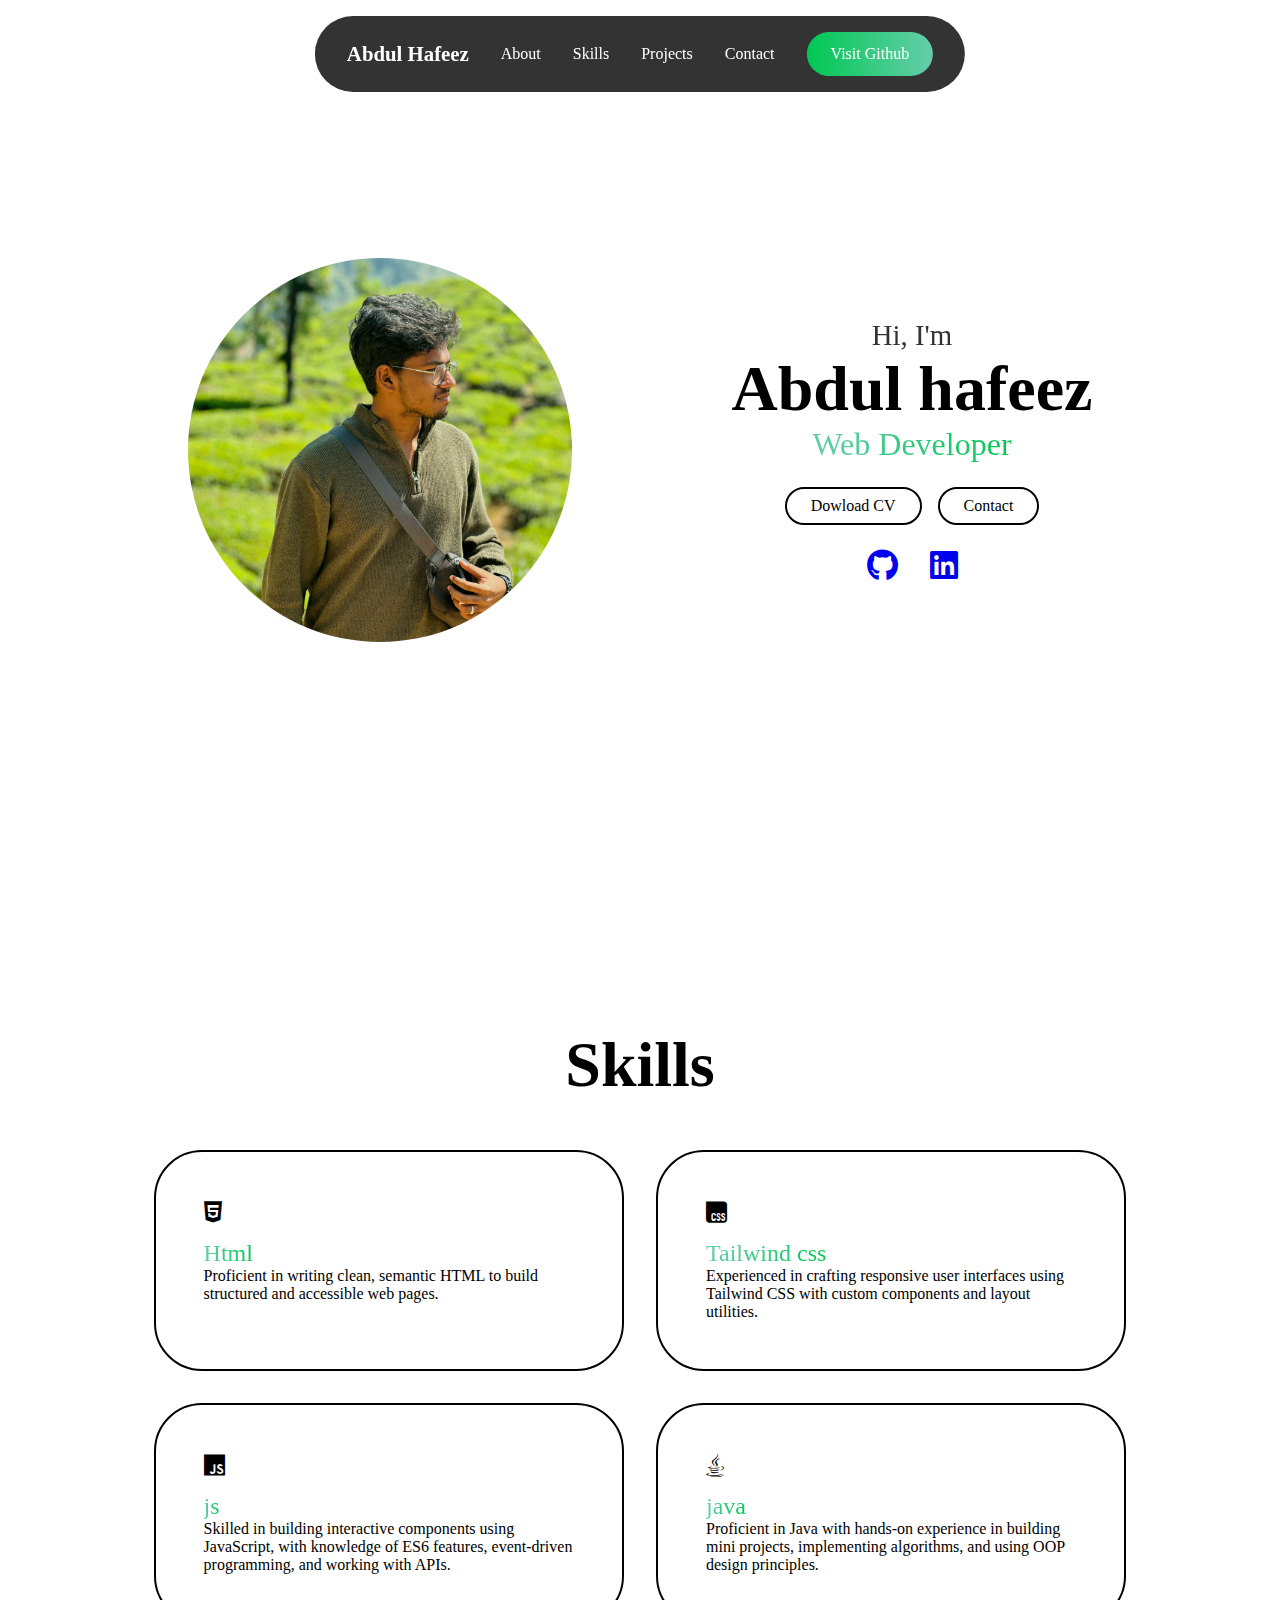
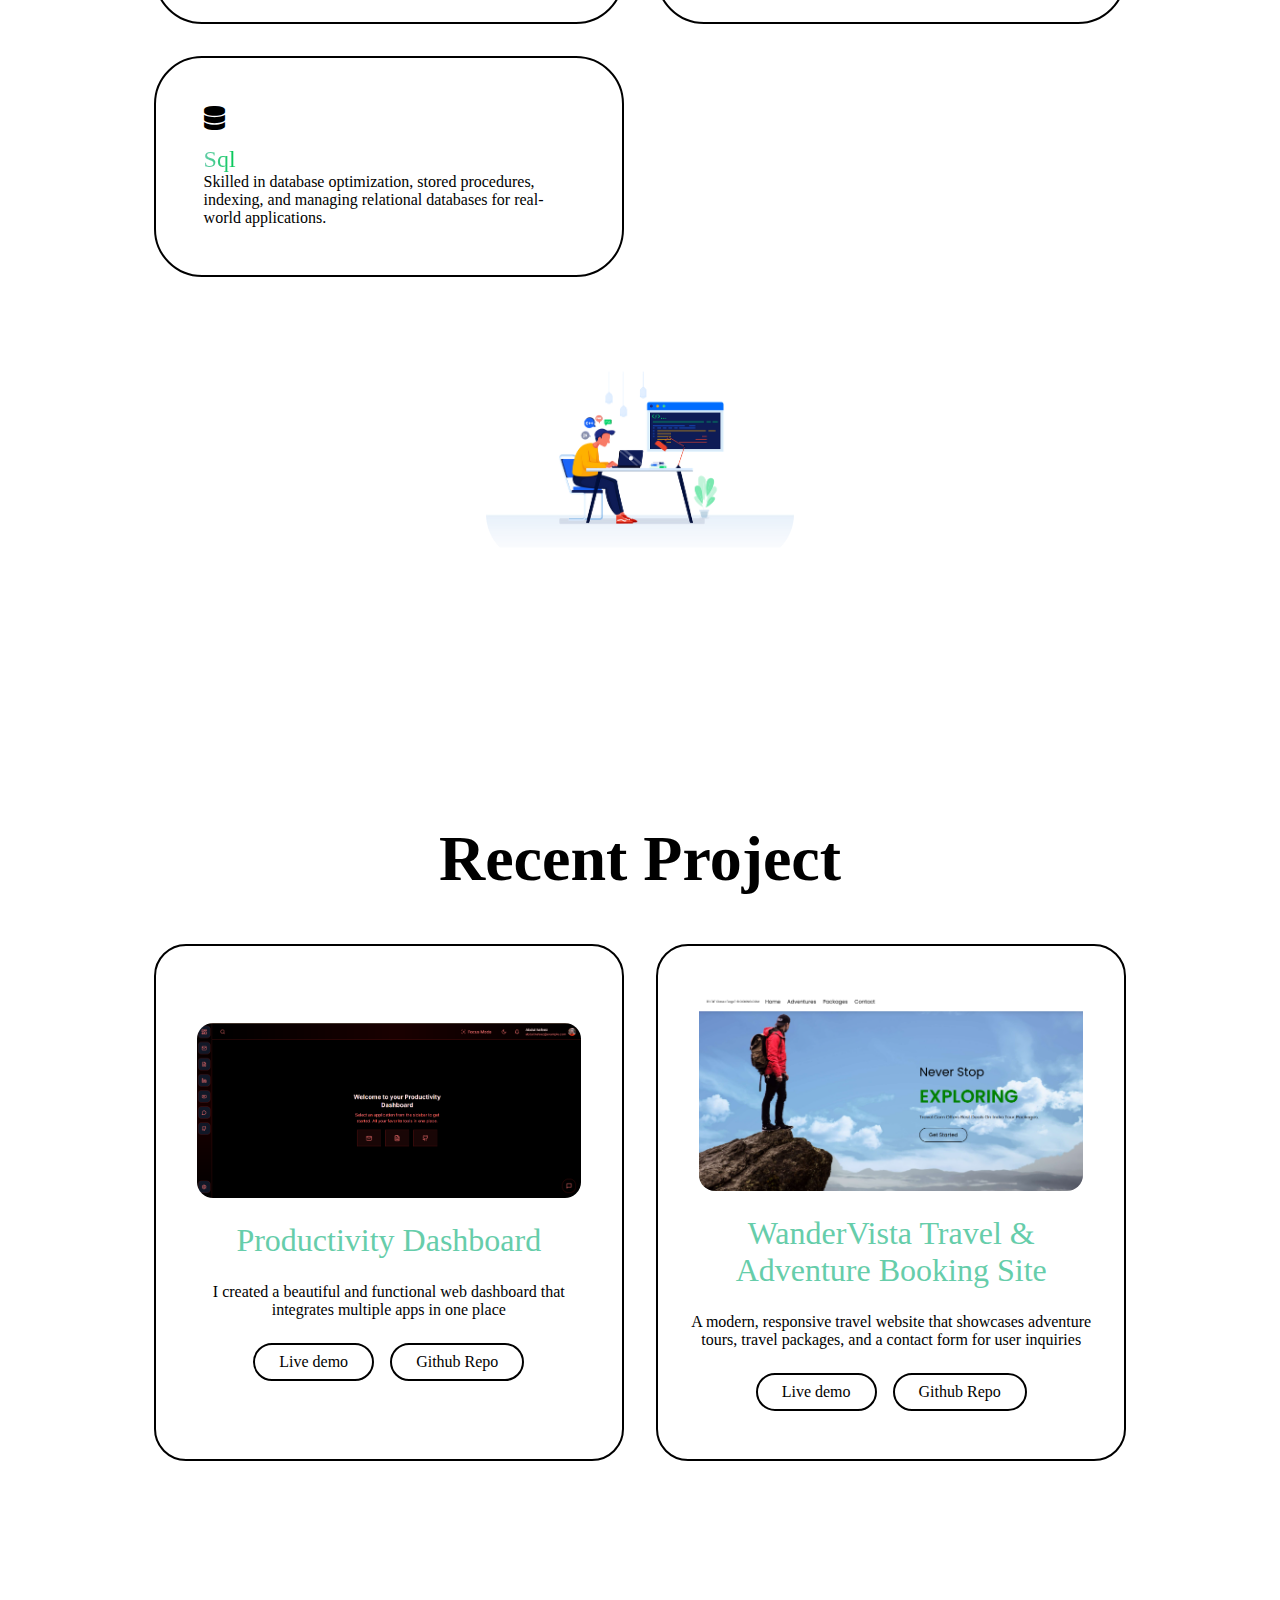
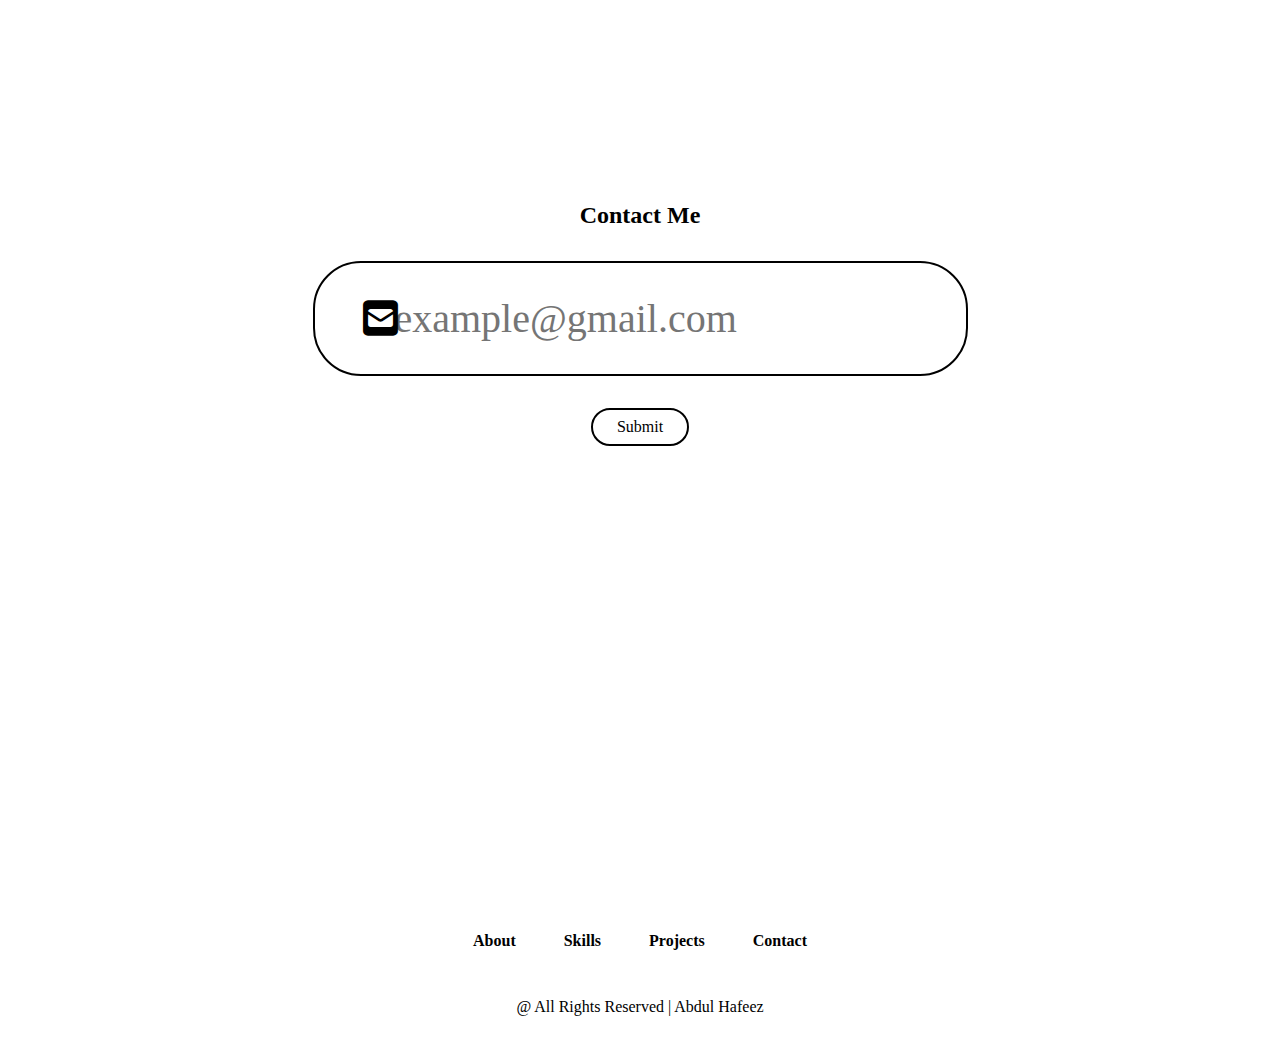
<file: index.html>
<!DOCTYPE html>
<html lang="en">
<head>
  <meta charset="UTF-8" />
  <meta name="viewport" content="width=device-width, initial-scale=1.0" />
  <title>My Portfolio</title>
  <link rel="stylesheet" href="style.css" />
  <link rel="stylesheet" href="https://cdnjs.cloudflare.com/ajax/libs/font-awesome/6.7.2/css/all.min.css"/>
 

</head>
<body>
    

  <header class="header">
    <a href="#" class="logo"><span>Abdul Hafeez</span></a>

    <ul class="nav-links">
        <li>
            <a href="#about">About</a>
        </li>

        <li>
            <a href="#skills">Skills</a>
        </li>

        <li>
            <a href="#project">Projects</a>
        </li>

        <li>
            <a href="#contact">Contact</a>
        </li>
    </ul>

    <i class="fa-solid fa-bars" id="menu-icon" ></i>


    <button class="visit-btn">Visit Github</button>
  </header>

  <section id="about" class="about">
    <div class="about-container">
        <img src="imgportfolio.jpg" alt="">

        <div class="info-box">
            <div class="text">
                <h3>Hi, I'm</h3>
                <h1>Abdul hafeez</h1>
                <span>Web Developer</span>
            </div>

            <div class="btn-group">
                <div class="btn">Dowload CV</div>
                <div class="btn">Contact</div>
            </div>

            <div class="socials">
              <a href="https://github.com/Haf21eez" target="_blank">
                <i class="fa-brands fa-github"></i>
              </a>
                <a href="https://linkedin.com/in/yourusername" target="_blank">
                <i class="fa-brands fa-linkedin"></i>
                </a>
            </div>

        </div>
    </div>

  </section>

  <section id="skills" class="skills">
    <h2 class ="section-title">Skills</h2>

    <div class="skills-info">

        <div class="grid">
            <div class="grid-card">
                <i class="fa-brands fa-html5"></i>

                <span>Html</span>
                <p>Proficient in writing clean, semantic HTML to build structured and accessible web pages.</p>

            </div>
            <div class="grid-card">
                <i class="fa-brands fa-css"></i>

                <span>Tailwind css</span>
                <p>Experienced in crafting responsive user interfaces using Tailwind CSS with custom components and layout utilities.</p>
                
            </div>
            <div class="grid-card">
                <i class="fa-brands fa-js"></i>

                <span>js</span>
                <p>Skilled in building interactive components using JavaScript, with knowledge of ES6 features, event-driven programming, and working with APIs.</p>
                
            </div>
            <div class="grid-card">
                <i class="fa-brands fa-java"></i>
                

                <span>java</span>
                <p>Proficient in Java with hands-on experience in building mini projects, implementing algorithms, and using OOP design principles.</p>
                
            </div>
            <div class="grid-card">
                <i class="fa-solid fa-database"></i>

                <span>Sql</span>
                <p>Skilled in database optimization, stored procedures, indexing, and managing relational databases for real-world applications.</p>
                
            </div>
        </div>
        <div class="skills-image">
            <img src="imgportfolio2.webp" alt="">
        </div> 

        

    </div>
  </section>

  <section id="project" class="project">

    <h2 class="section-title">Recent Project</h2>

    <div class="project-grid">

        <div class="project-card">
            <img src="imgporfolio3.png" alt="">
            <h3>Productivity Dashboard</h3>
            <p>I created a beautiful and functional web dashboard that integrates multiple apps in one place</p>
            <div class="btn-group">
                <div class="btn">Live demo</div>
                <div class="btn">Github Repo</div>
            </div>
        </div>
        <div class="project-card">
            <img src="imgportfolio4.png" alt="">
            <h3>WanderVista Travel & Adventure Booking Site</h3>
            <p>A modern, responsive travel website that showcases adventure tours, travel packages, and a contact form for user inquiries</p>
            <div class="btn-group">
                <div class="btn">Live demo</div>
                <div class="btn">Github Repo</div>
            </div>
        </div>

    </div>
  </section>

  <section id="contact" class="contact">
    <div class="input-box">
        <h2 class="contact">Contact Me</h2>

        <div class="input">
            <input type="text" placeholder="example@gmail.com">
            <i class="fa-solid fa-square-envelope"></i>
        </div>

        <div class="btn">Submit</div>
    </div>

  </section>

  <footer >

    <ul>
        <li>
            <a href="#about">About</a>
        </li>
    
        <li>
            <a href="#skills">Skills</a>
        </li>

        <li>
            <a href="#project"> Projects</a>
        </li>
    
    
        <li>
            <a href="#contact">Contact</a>
        </li>
    </ul>
    <p class="copyright">@ All Rights Reserved | Abdul Hafeez</p>
  </footer>

   <script src="script.js"></script>


</body>
</html>
</file>
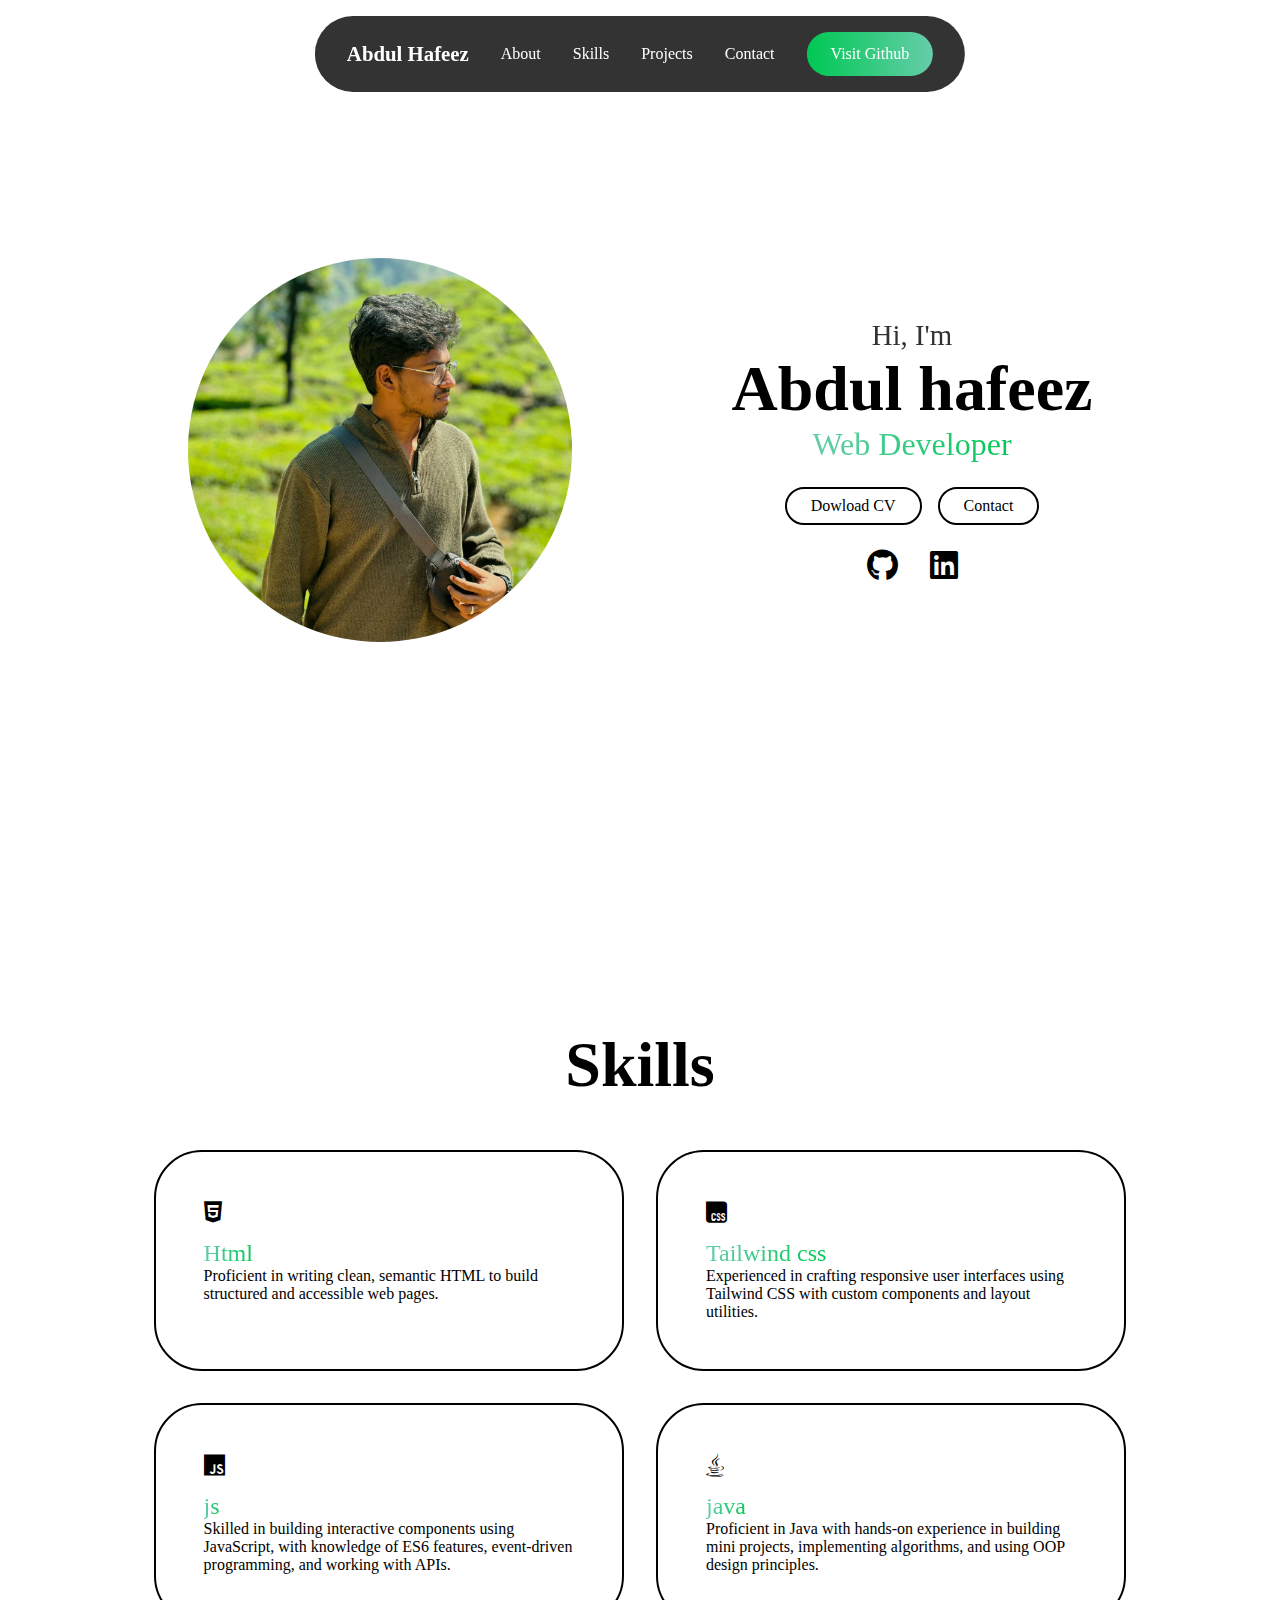
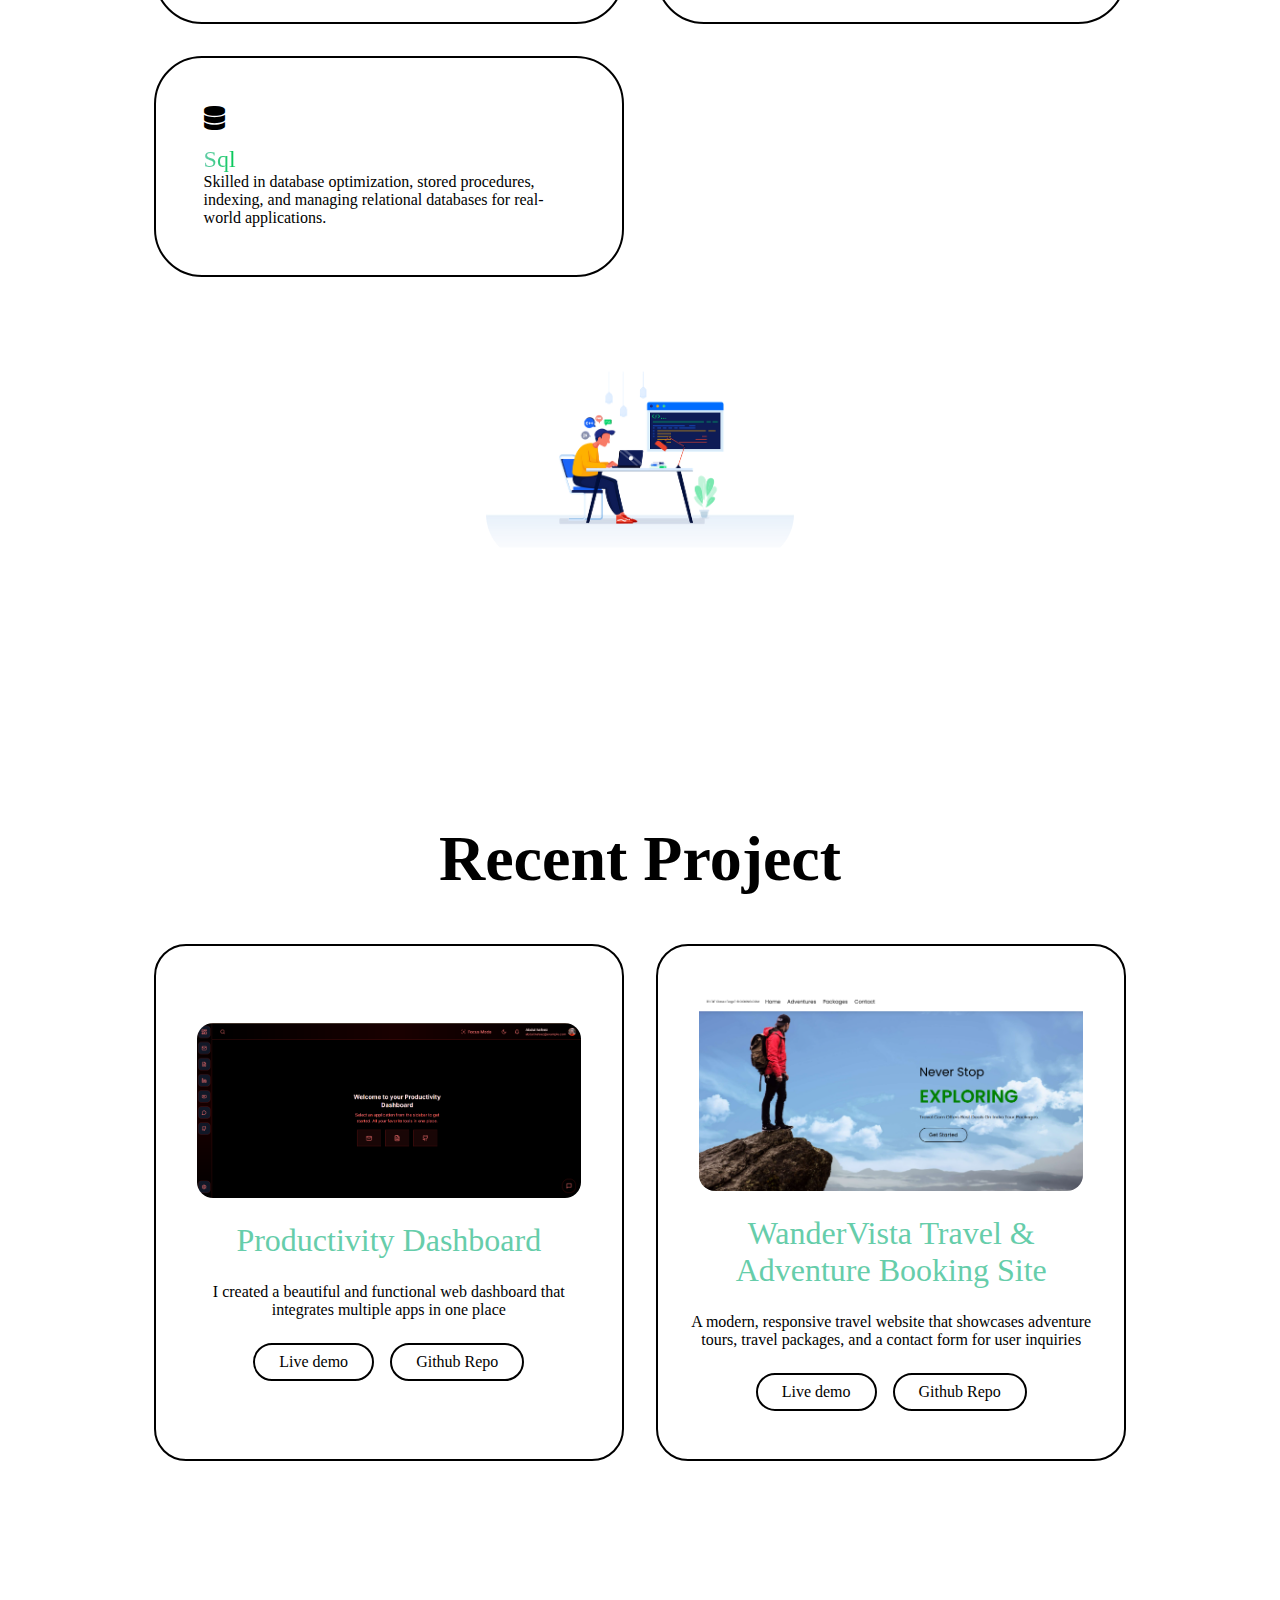
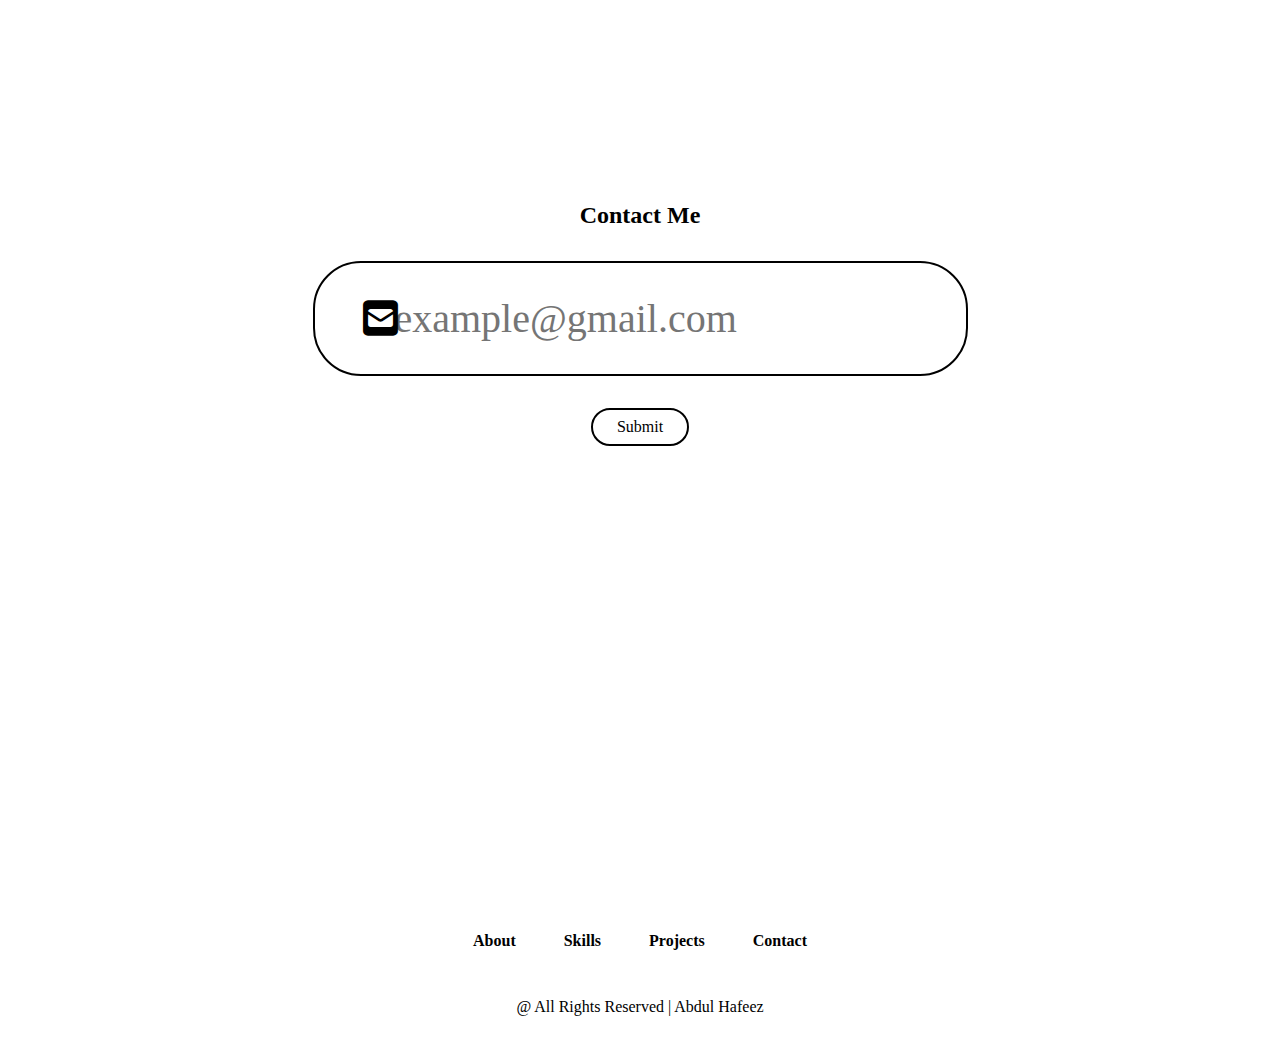
<file: Portfolio/index.html>
<!DOCTYPE html>
<html lang="en">
<head>
  <meta charset="UTF-8" />
  <meta name="viewport" content="width=device-width, initial-scale=1.0" />
  <title>My Portfolio</title>
  <link rel="stylesheet" href="style.css" />
  <link rel="stylesheet" href="https://cdnjs.cloudflare.com/ajax/libs/font-awesome/6.7.2/css/all.min.css"/>
 

</head>
<body>
    

  <header class="header">
    <a href="#" class="logo"><span>Abdul Hafeez</span></a>

    <ul class="nav-links">
        <li>
            <a href="#about">About</a>
        </li>

        <li>
            <a href="#skills">Skills</a>
        </li>

        <li>
            <a href="#project">Projects</a>
        </li>

        <li>
            <a href="#contact">Contact</a>
        </li>
    </ul>

    <i class="fa-solid fa-bars" id="menu-icon" ></i>


    <button class="visit-btn">Visit Github</button>
  </header>

  <section id="about" class="about">
    <div class="about-container">
        <img src="imgportfolio.jpg" alt="">

        <div class="info-box">
            <div class="text">
                <h3>Hi, I'm</h3>
                <h1>Abdul hafeez</h1>
                <span>Web Developer</span>
            </div>

            <div class="btn-group">
                <div class="btn">Dowload CV</div>
                <div class="btn">Contact</div>
            </div>

            <div class="socials">
                <i class="fa-brands fa-github"></i>
                <i class="fa-brands fa-linkedin"></i>

            </div>

        </div>
    </div>

  </section>

  <section id="skills" class="skills">
    <h2 class ="section-title">Skills</h2>

    <div class="skills-info">

        <div class="grid">
            <div class="grid-card">
                <i class="fa-brands fa-html5"></i>

                <span>Html</span>
                <p>Proficient in writing clean, semantic HTML to build structured and accessible web pages.</p>

            </div>
            <div class="grid-card">
                <i class="fa-brands fa-css"></i>

                <span>Tailwind css</span>
                <p>Experienced in crafting responsive user interfaces using Tailwind CSS with custom components and layout utilities.</p>
                
            </div>
            <div class="grid-card">
                <i class="fa-brands fa-js"></i>

                <span>js</span>
                <p>Skilled in building interactive components using JavaScript, with knowledge of ES6 features, event-driven programming, and working with APIs.</p>
                
            </div>
            <div class="grid-card">
                <i class="fa-brands fa-java"></i>
                

                <span>java</span>
                <p>Proficient in Java with hands-on experience in building mini projects, implementing algorithms, and using OOP design principles.</p>
                
            </div>
            <div class="grid-card">
                <i class="fa-solid fa-database"></i>

                <span>Sql</span>
                <p>Skilled in database optimization, stored procedures, indexing, and managing relational databases for real-world applications.</p>
                
            </div>
        </div>
        <div class="skills-image">
            <img src="imgportfolio2.webp" alt="">
        </div> 

        

    </div>
  </section>

  <section id="project" class="project">

    <h2 class="section-title">Recent Project</h2>

    <div class="project-grid">

        <div class="project-card">
            <img src="imgporfolio3.png" alt="">
            <h3>Productivity Dashboard</h3>
            <p>I created a beautiful and functional web dashboard that integrates multiple apps in one place</p>
            <div class="btn-group">
                <div class="btn">Live demo</div>
                <div class="btn">Github Repo</div>
            </div>
        </div>
        <div class="project-card">
            <img src="imgportfolio4.png" alt="">
            <h3>WanderVista Travel & Adventure Booking Site</h3>
            <p>A modern, responsive travel website that showcases adventure tours, travel packages, and a contact form for user inquiries</p>
            <div class="btn-group">
                <div class="btn">Live demo</div>
                <div class="btn">Github Repo</div>
            </div>
        </div>

    </div>
  </section>

  <section id="contact" class="contact">
    <div class="input-box">
        <h2 class="contact">Contact Me</h2>

        <div class="input">
            <input type="text" placeholder="example@gmail.com">
            <i class="fa-solid fa-square-envelope"></i>
        </div>

        <div class="btn">Submit</div>
    </div>

  </section>

  <footer >

    <ul>
        <li>
            <a href="#about">About</a>
        </li>
    
        <li>
            <a href="#skills">Skills</a>
        </li>

        <li>
            <a href="#project"> Projects</a>
        </li>
    
    
        <li>
            <a href="#contact">Contact</a>
        </li>
    </ul>
    <p class="copyright">@ All Rights Reserved | Abdul Hafeez</p>
  </footer>

   <script src="script.js"></script>


</body>
</html>
</file>
<file: style.css>
* {
  margin: 0;
  padding: 0;
  box-sizing: border-box;
  font-family:'Poppins';
  text-decoration: none;
  scroll-behavior: smooth;
  list-style: none;
}


header {
  position: fixed;
  top: 1rem;
  left: 50%;
  transform: translateX(-50%);
  display: flex;
  align-items: center;
  justify-content: center;
  gap: 5rem;
  background-color: rgba(0, 0, 0, 0.8);
  backdrop-filter: blur(8px);
  color: white;
  padding: 0.5rem 1.5rem;
  border-radius: 3rem;
  z-index: 1000;

}
.logo{
    color:white;
    font-size: 1.3rem;
    font-weight: 600;
    text-wrap: nowrap;
    transition: 0.3s ease-in-out;

}
.logo:hover{
    transform: scale(1.1);
}
.nav-links{
    display: flex;
    gap: 2rem;
}
li a {
    position: relative;
    color: white;
    font-weight: 300;
}
li a::before{
    position: absolute;
    content: '';
    width: 0;
    width: 0;
    height: 5px;
    top: 25px;
    border-radius: 1rem;
    transition: 0.3s ease-in-out;
    background: linear-gradient(to right,rgb(0, 200, 83),rgb(102, 205, 170));

}
li a:hover::before{
    width: 100%;

}
.visit-btn{
    padding: 0.8rem 1.5rem;
    border-radius: 3rem;
    border: none;
    font-weight: 500;
    font-size: 1rem;
    color: white;
    cursor: pointer;
    text-wrap: nowrap;
    transition: 0.3s ease-in-out;
    background: linear-gradient( to right, rgb(0, 200, 83),rgb(102, 205, 170));

}
.visit-btn:hover{
    background: linear-gradient( to right, rgb(102, 205, 170),rgb(0, 200, 83));
    transform: scale(1.03s);
}
#menu-icon{
    font-size: 2rem;
    display: none;
}
section{
    min-height: 100vh;
    padding: 8rem 12%;
    width: 100%;
    position: relative;
}
.about{
    display: flex;
    align-items: center;
    justify-content: center;
}
.about .about-container{
    display: flex;
    align-items: center;
    justify-content: center;
    gap: 10rem;


}
.about img{
    width: 30vw;
    border-radius: 50%;
}
.info-box{
    display: flex;
    flex-direction:column ;
    text-align: center;
    align-items: center;
    justify-content: center;
    gap: 1.5rem;

}
.info-box h3{
    font-size: 1.8rem;
    font-weight: 500;
    opacity: 0.8;
}
.info-box h1{
    font-size: 4rem;
    font-weight: 600;
}
.info-box span{
     background: linear-gradient( to right, rgb(102, 205, 170),rgb(0, 200, 83));
     background-clip: text;
     color: transparent;
     font-size: 2rem;

}
.btn-group{
    display: flex;
    gap: 1rem;
}
.btn{
    border-radius: 3rem;
    padding: 0.5rem 1.5rem;
    border: 2px solid black;
    cursor: pointer;
    font-size: 500;
    text-wrap: nowrap;
    transition: 0.2s ease-in-out;
}
.btn:hover{
    background-color: black;
    color: rgb(152, 251, 152);
}
.socials{
    display: flex;
    gap: 2rem;
}
.socials i{
    font-size: 2rem;
    cursor: pointer;
    transition: 0.2s ease-in-out;
}
.socials i:hover{
    transform: scale(1.1);
}
.section-title{
    text-align: center;
    font-size: 4rem;
    font-weight: 600;
    margin-bottom: 3rem;
}
.skills-info{
    display: flex;
    align-items: center;
    justify-content: center;
    gap: 5rem;
}
.skills img{
    width: 24vw;
    border-radius: 3rem;
    justify-content: right;
    

}
.grid{
    display: grid;
    grid-template-columns : repeat(2,1fr);
    gap: 2rem;
}
.grid-card{
    border: 2px solid black;
    padding: 3rem;
    border-radius: 3rem;
    display: flex;
    flex-direction: column;
    align-items: baseline;
    justify-content: left;
    cursor: pointer;
    transition: 0.2s ease-in-out;
    
}
.grid-card:hover{
    transition: scale(1.02);
    background-color: black;
    color: white;
}
.grid-card i{
    font-size: 1.5rem;
    margin-bottom: 1rem;
}
.grid-card span{
    font-size: 1.5rem;
    font-weight: 500;
    background: linear-gradient( to right, rgb(102, 205, 170),rgb(0, 200, 83));
    background-clip: text;
    color: transparent;

}
::-webkit-scrollbar{
    width: 20px;
}
::-webkit-scrollbar-track{
    background: rgb(219, 219, 219);
}
::-webkit-scrollbar-thumb{
     background: linear-gradient( to bottom, rgb(102, 205, 170),rgb(0, 200, 83));
}
.project-grid{
    display: grid;
    grid-template-columns: repeat(auto-fit,minmax(300px,1fr));
    gap: 2rem;
}
.project-card{
    padding: 3rem 2rem;
    display: flex;
    flex-direction: column;
    align-items: center;
    justify-content: center;
    text-align: center;
    gap: 1.5rem;
    border: 2px solid black;
    border-radius: 2rem;
    cursor: pointer;
    transition: 0.3s ease-in-out;

}
.project-card:hover{
    background-color: black;
    color:white;
    transform: translateY(-10px)scale(1.02);

}
.project-card img{
    width: 30vw;
    border-radius: 1rem;
}
.project-card:hover .btn{
    border: 2px solid white;
    color: white;
}
.project-card:hover .btn:hover{
    border: 2px solid white;
    background-color: white;
    color: black;
}
.project-card h3{
    font-size: 2rem;
    font-weight: 500;
    color: rgb(102, 205, 170) ;   

}
.input-box{
    display: flex;
    flex-direction: column;
    align-items: center;
    justify-content: center;
    text-align: center;
    gap: 2rem;
    margin-top: 5rem;
}
.input-box input{
    border-radius: 3rem;
    border: 2px solid black;
    padding: 2rem 8rem;
    font-size: 3rem;
}
.input-box input::placeholder{
    font-size: 3rem;
}
.input{
    position: relative;
}
.input i{
    position: absolute;
    font-size: 4rem;
    top: 50%;
    left: 5%;
    transform: translate(50%,-50%);
}
footer{
    bottom: 0;
    left: 0;
    width: 100%;
    height: 10rem;
    display: flex;
    flex-direction: column;
    gap: 1rem;
    align-items: center;
    justify-content: center;

}
footer ul{
    display: flex;
    align-items: center;
    gap: 3rem;
}
footer ul li a{
    color: black;
    font-weight: 600;
}
.copyright{
    font-size: 300;
    margin-top: 2rem;
}
@media(max-width:1280px){
    header{
        padding: 1rem 2rem;
        gap: 2rem;
    }
    .abour .about-container{
        gap: 2rem;
    }
    .skills-info{
        flex-direction: column;
    }
    .input-box input{
        padding: 2rem 5rem;
        font-size: 2.5rem;

    }
    .input input::placeholder{
        font-size: 2.5rem;

    }
    .input-box i{
        font-size: 2.5rem;
    }

}
@media(max-width:768px){
    header{
        gap: 1rem;
        padding: 1rem 1rem;
    }
    header .logo{
        font-size: 1rem;
    }
    header .visit-btn{
        display: none;
    }
    .about-container{
        flex-direction: column;
    }
    .input-box input{
        padding: 1rem 2rem;
        font-size: 1.8rem;
    }
    .input-box input::placeholder{
        font-size: 1.5rem;
    }
    .input-box i{
        display: none;
    }
    .grid{
        grid-template-columns: repeat(1,1fr);
    }
    .skills-info img{
        width: 70vw;

    }

}
@media(max-width:600px){
    header #menu-icon{
        display: block;
    }
    .nav-links{
        position: absolute;
        top: 100;
        margin-top: 1rem;
        width: 100%;
        padding: 1rem;
        color: white;
        display: flex;
        flex-direction: column;
        text-align: center;
        background: rgba(0, 0, 0, 0.9);
        border-radius: 3rem;
        display: none;
    }
    .nav-links li{
        margin-top: 2rem;
        padding: 1rem;


    }
    .nav-links.active{
        display: block;
    }
    header{
        padding: 1rem 5rem;
        gap: 8rem;
    }
    header.logo{
        font-size: 1.5rem;
    }

    .about-container img{
        width: 80vw;
    }
    .input-box input{
        padding: 0.5rem 3rem;
        width: 80%;
        font-size: 1.5rem;
    }
    .input-box input::placeholder{
        font-size: 1.5rem;
    }
    footer ul{
        gap: 1rem;
    }

}
</file>
<file: Portfolio/style.css>
* {
  margin: 0;
  padding: 0;
  box-sizing: border-box;
  font-family:'Poppins';
  text-decoration: none;
  scroll-behavior: smooth;
  list-style: none;
}


header {
  position: fixed;
  top: 1rem;
  left: 50%;
  transform: translateX(-50%);
  display: flex;
  align-items: center;
  justify-content: center;
  gap: 5rem;
  background-color: rgba(0, 0, 0, 0.8);
  backdrop-filter: blur(8px);
  color: white;
  padding: 0.5rem 1.5rem;
  border-radius: 3rem;
  z-index: 1000;

}
.logo{
    color:white;
    font-size: 1.3rem;
    font-weight: 600;
    text-wrap: nowrap;
    transition: 0.3s ease-in-out;

}
.logo:hover{
    transform: scale(1.1);
}
.nav-links{
    display: flex;
    gap: 2rem;
}
li a {
    position: relative;
    color: white;
    font-weight: 300;
}
li a::before{
    position: absolute;
    content: '';
    width: 0;
    width: 0;
    height: 5px;
    top: 25px;
    border-radius: 1rem;
    transition: 0.3s ease-in-out;
    background: linear-gradient(to right,rgb(0, 200, 83),rgb(102, 205, 170));

}
li a:hover::before{
    width: 100%;

}
.visit-btn{
    padding: 0.8rem 1.5rem;
    border-radius: 3rem;
    border: none;
    font-weight: 500;
    font-size: 1rem;
    color: white;
    cursor: pointer;
    text-wrap: nowrap;
    transition: 0.3s ease-in-out;
    background: linear-gradient( to right, rgb(0, 200, 83),rgb(102, 205, 170));

}
.visit-btn:hover{
    background: linear-gradient( to right, rgb(102, 205, 170),rgb(0, 200, 83));
    transform: scale(1.03s);
}
#menu-icon{
    font-size: 2rem;
    display: none;
}
section{
    min-height: 100vh;
    padding: 8rem 12%;
    width: 100%;
    position: relative;
}
.about{
    display: flex;
    align-items: center;
    justify-content: center;
}
.about .about-container{
    display: flex;
    align-items: center;
    justify-content: center;
    gap: 10rem;


}
.about img{
    width: 30vw;
    border-radius: 50%;
}
.info-box{
    display: flex;
    flex-direction:column ;
    text-align: center;
    align-items: center;
    justify-content: center;
    gap: 1.5rem;

}
.info-box h3{
    font-size: 1.8rem;
    font-weight: 500;
    opacity: 0.8;
}
.info-box h1{
    font-size: 4rem;
    font-weight: 600;
}
.info-box span{
     background: linear-gradient( to right, rgb(102, 205, 170),rgb(0, 200, 83));
     background-clip: text;
     color: transparent;
     font-size: 2rem;

}
.btn-group{
    display: flex;
    gap: 1rem;
}
.btn{
    border-radius: 3rem;
    padding: 0.5rem 1.5rem;
    border: 2px solid black;
    cursor: pointer;
    font-size: 500;
    text-wrap: nowrap;
    transition: 0.2s ease-in-out;
}
.btn:hover{
    background-color: black;
    color: rgb(152, 251, 152);
}
.socials{
    display: flex;
    gap: 2rem;
}
.socials i{
    font-size: 2rem;
    cursor: pointer;
    transition: 0.2s ease-in-out;
}
.socials i:hover{
    transform: scale(1.1);
}
.section-title{
    text-align: center;
    font-size: 4rem;
    font-weight: 600;
    margin-bottom: 3rem;
}
.skills-info{
    display: flex;
    align-items: center;
    justify-content: center;
    gap: 5rem;
}
.skills img{
    width: 24vw;
    border-radius: 3rem;
    justify-content: right;
    

}
.grid{
    display: grid;
    grid-template-columns : repeat(2,1fr);
    gap: 2rem;
}
.grid-card{
    border: 2px solid black;
    padding: 3rem;
    border-radius: 3rem;
    display: flex;
    flex-direction: column;
    align-items: baseline;
    justify-content: left;
    cursor: pointer;
    transition: 0.2s ease-in-out;
    
}
.grid-card:hover{
    transition: scale(1.02);
    background-color: black;
    color: white;
}
.grid-card i{
    font-size: 1.5rem;
    margin-bottom: 1rem;
}
.grid-card span{
    font-size: 1.5rem;
    font-weight: 500;
    background: linear-gradient( to right, rgb(102, 205, 170),rgb(0, 200, 83));
    background-clip: text;
    color: transparent;

}
::-webkit-scrollbar{
    width: 20px;
}
::-webkit-scrollbar-track{
    background: rgb(219, 219, 219);
}
::-webkit-scrollbar-thumb{
     background: linear-gradient( to bottom, rgb(102, 205, 170),rgb(0, 200, 83));
}
.project-grid{
    display: grid;
    grid-template-columns: repeat(auto-fit,minmax(300px,1fr));
    gap: 2rem;
}
.project-card{
    padding: 3rem 2rem;
    display: flex;
    flex-direction: column;
    align-items: center;
    justify-content: center;
    text-align: center;
    gap: 1.5rem;
    border: 2px solid black;
    border-radius: 2rem;
    cursor: pointer;
    transition: 0.3s ease-in-out;

}
.project-card:hover{
    background-color: black;
    color:white;
    transform: translateY(-10px)scale(1.02);

}
.project-card img{
    width: 30vw;
    border-radius: 1rem;
}
.project-card:hover .btn{
    border: 2px solid white;
    color: white;
}
.project-card:hover .btn:hover{
    border: 2px solid white;
    background-color: white;
    color: black;
}
.project-card h3{
    font-size: 2rem;
    font-weight: 500;
    color: rgb(102, 205, 170) ;   

}
.input-box{
    display: flex;
    flex-direction: column;
    align-items: center;
    justify-content: center;
    text-align: center;
    gap: 2rem;
    margin-top: 5rem;
}
.input-box input{
    border-radius: 3rem;
    border: 2px solid black;
    padding: 2rem 8rem;
    font-size: 3rem;
}
.input-box input::placeholder{
    font-size: 3rem;
}
.input{
    position: relative;
}
.input i{
    position: absolute;
    font-size: 4rem;
    top: 50%;
    left: 5%;
    transform: translate(50%,-50%);
}
footer{
    bottom: 0;
    left: 0;
    width: 100%;
    height: 10rem;
    display: flex;
    flex-direction: column;
    gap: 1rem;
    align-items: center;
    justify-content: center;

}
footer ul{
    display: flex;
    align-items: center;
    gap: 3rem;
}
footer ul li a{
    color: black;
    font-weight: 600;
}
.copyright{
    font-size: 300;
    margin-top: 2rem;
}
@media(max-width:1280px){
    header{
        padding: 1rem 2rem;
        gap: 2rem;
    }
    .abour .about-container{
        gap: 2rem;
    }
    .skills-info{
        flex-direction: column;
    }
    .input-box input{
        padding: 2rem 5rem;
        font-size: 2.5rem;

    }
    .input input::placeholder{
        font-size: 2.5rem;

    }
    .input-box i{
        font-size: 2.5rem;
    }

}
@media(max-width:768px){
    header{
        gap: 1rem;
        padding: 1rem 1rem;
    }
    header .logo{
        font-size: 1rem;
    }
    header .visit-btn{
        display: none;
    }
    .about-container{
        flex-direction: column;
    }
    .input-box input{
        padding: 1rem 2rem;
        font-size: 1.8rem;
    }
    .input-box input::placeholder{
        font-size: 1.5rem;
    }
    .input-box i{
        display: none;
    }
    .grid{
        grid-template-columns: repeat(1,1fr);
    }
    .skills-info img{
        width: 70vw;

    }

}
@media(max-width:600px){
    header #menu-icon{
        display: block;
    }
    .nav-links{
        position: absolute;
        top: 100;
        margin-top: 1rem;
        width: 100%;
        padding: 1rem;
        color: white;
        display: flex;
        flex-direction: column;
        text-align: center;
        background: rgba(0, 0, 0, 0.9);
        border-radius: 3rem;
        display: none;
    }
    .nav-links li{
        margin-top: 2rem;
        padding: 1rem;


    }
    .nav-links.active{
        display: block;
    }
    header{
        padding: 1rem 5rem;
        gap: 8rem;
    }
    header.logo{
        font-size: 1.5rem;
    }

    .about-container img{
        width: 80vw;
    }
    .input-box input{
        padding: 0.5rem 3rem;
        width: 80%;
        font-size: 1.5rem;
    }
    .input-box input::placeholder{
        font-size: 1.5rem;
    }
    footer ul{
        gap: 1rem;
    }

}
</file>
